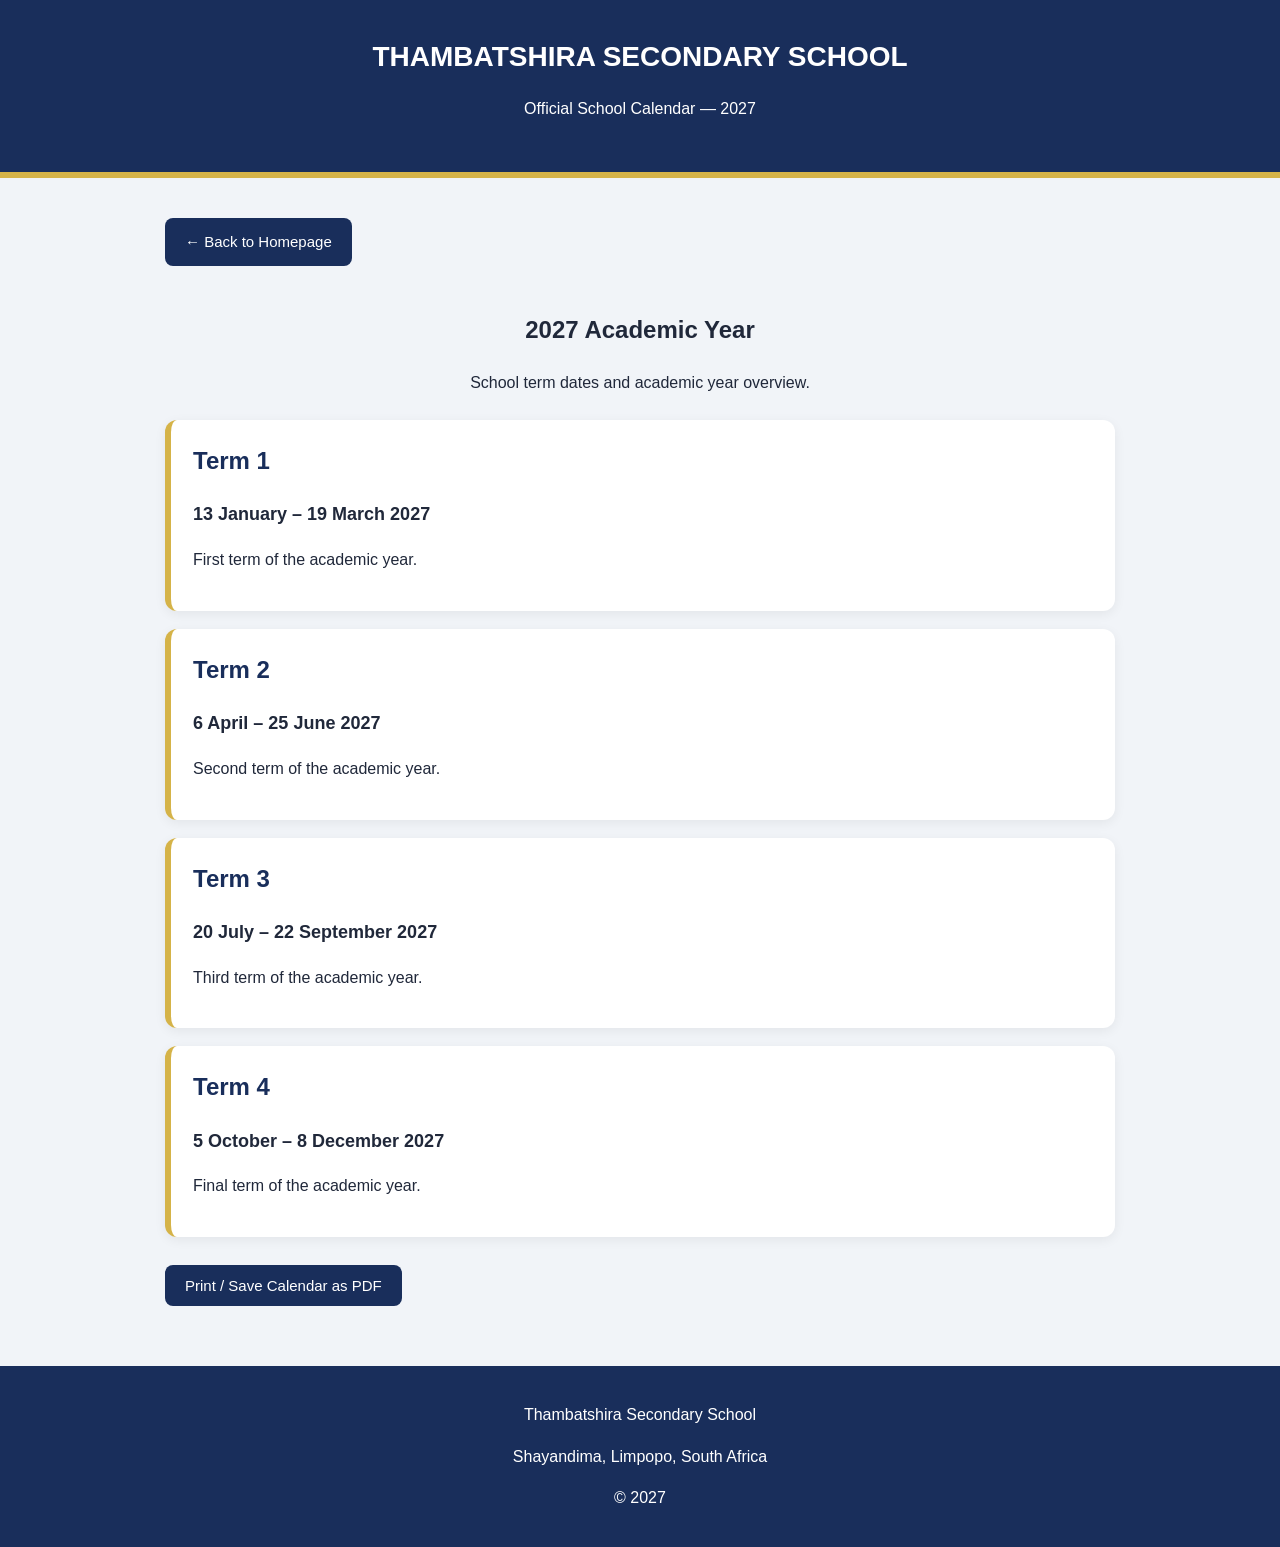
<file: calender-2027.html>
<!DOCTYPE html>
<html lang="en">
<head>
  <meta charset="UTF-8">
  <meta name="viewport" content="width=device-width, initial-scale=1.0">
  <meta name="theme-color" content="#192e5b">

  <title>2027 School Calendar | Thambatshira Secondary School</title>

  <style>
    :root {
      --navy: #192e5b;
      --gold: #d5b348;
      --light: #f1f4f8;
      --white: #ffffff;
    }

    * {
      box-sizing: border-box;
    }

    body {
      margin: 0;
      font-family: Arial, sans-serif;
      background: var(--light);
      color: #20283a;
      line-height: 1.6;
    }

    header {
      background: var(--navy);
      color: white;
      text-align: center;
      padding: 35px 20px;
      border-bottom: 6px solid var(--gold);
    }

    header h1 {
      margin: 0;
      font-size: 28px;
    }

    main {
      width: min(950px, 92%);
      margin: 30px auto;
    }

    .intro {
      text-align: center;
      margin-bottom: 25px;
    }

    .term {
      background: white;
      border-radius: 12px;
      padding: 22px;
      margin-bottom: 18px;
      border-left: 6px solid var(--gold);
      box-shadow: 0 3px 12px #00000010;
    }

    .term h2 {
      color: var(--navy);
      margin-top: 0;
    }

    .dates {
      font-weight: bold;
      font-size: 18px;
    }

    .back {
      display: inline-block;
      background: var(--navy);
      color: white;
      padding: 12px 20px;
      border-radius: 8px;
      text-decoration: none;
      margin: 10px 0 25px;
      border: none;
      cursor: pointer;
      font-size: 15px;
    }

    footer {
      text-align: center;
      background: var(--navy);
      color: white;
      padding: 20px;
      margin-top: 35px;
    }

    @media print {
      .back {
        display: none;
      }

      body {
        background: white;
      }

      .term {
        box-shadow: none;
        break-inside: avoid;
      }
    }
  </style>
</head>

<body>

  <header>
    <h1>THAMBATSHIRA SECONDARY SCHOOL</h1>
    <p>Official School Calendar — 2027</p>
  </header>

  <main>

    <a class="back" href="index.html">← Back to Homepage</a>

    <section class="intro">
      <h2>2027 Academic Year</h2>
      <p>School term dates and academic year overview.</p>
    </section>

    <section class="term">
      <h2>Term 1</h2>
      <p class="dates">13 January – 19 March 2027</p>
      <p>First term of the academic year.</p>
    </section>

    <section class="term">
      <h2>Term 2</h2>
      <p class="dates">6 April – 25 June 2027</p>
      <p>Second term of the academic year.</p>
    </section>

    <section class="term">
      <h2>Term 3</h2>
      <p class="dates">20 July – 22 September 2027</p>
      <p>Third term of the academic year.</p>
    </section>

    <section class="term">
      <h2>Term 4</h2>
      <p class="dates">5 October – 8 December 2027</p>
      <p>Final term of the academic year.</p>
    </section>

    <button class="back" onclick="window.print()">
      Print / Save Calendar as PDF
    </button>

  </main>

  <footer>
    <p>Thambatshira Secondary School</p>
    <p>Shayandima, Limpopo, South Africa</p>
    <p>© 2027</p>
  </footer>

</body>
</html>
</file>
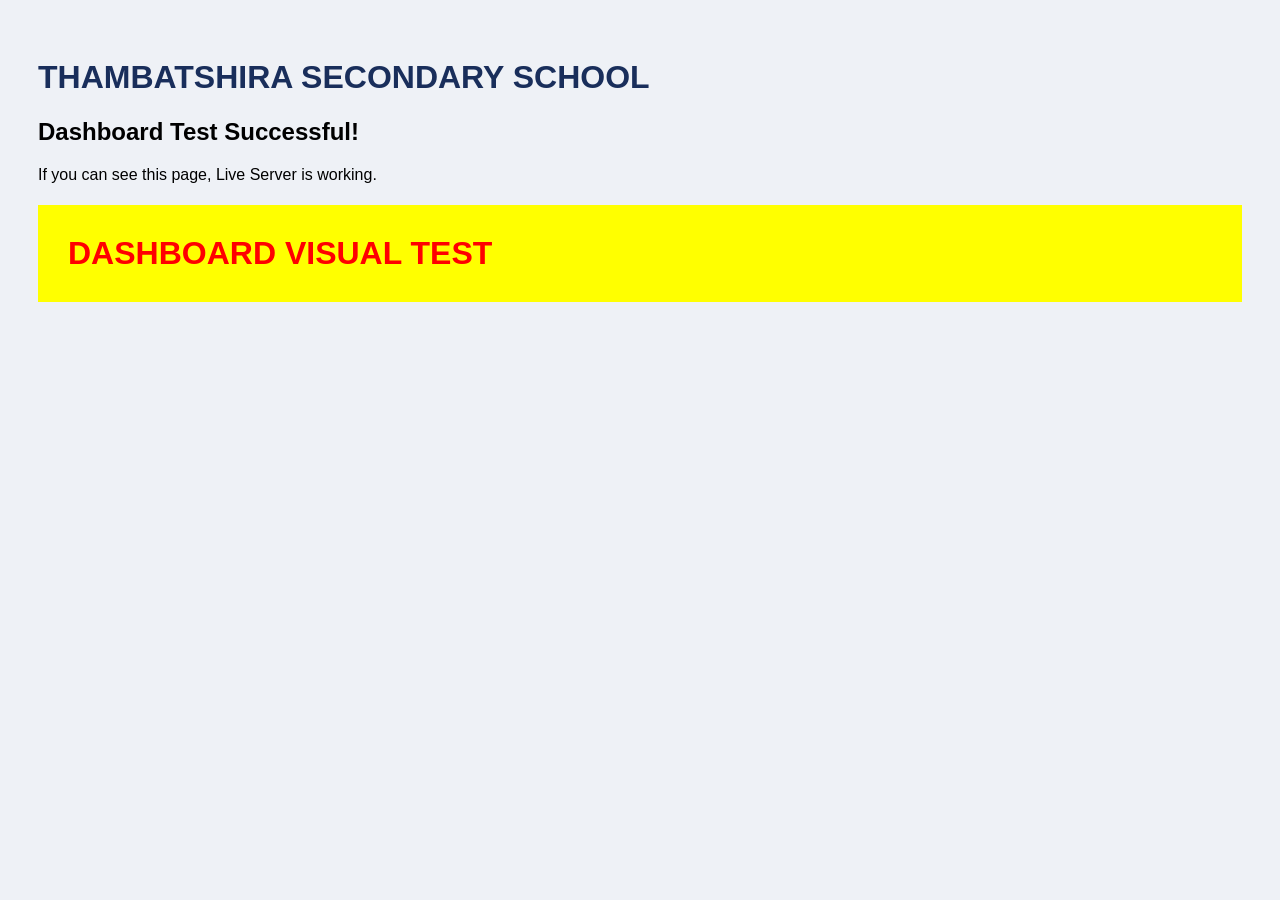
<file: dasboard-test.html>
<!DOCTYPE html>
<html lang="en">
<head>
  <meta charset="UTF-8">
  <title>Dashboard Test</title>
</head>
<body style="font-family:Arial;background:#eef1f6;padding:30px">
  <h1 style="color:#192e5b">THAMBATSHIRA SECONDARY SCHOOL</h1>
  <h2>Dashboard Test Successful!</h2>
  <p>If you can see this page, Live Server is working.</p>
</body>
<h1 style="color: red; background: yellow; padding: 30px">
    DASHBOARD VISUAL TEST
</h1>
</html>
</file>
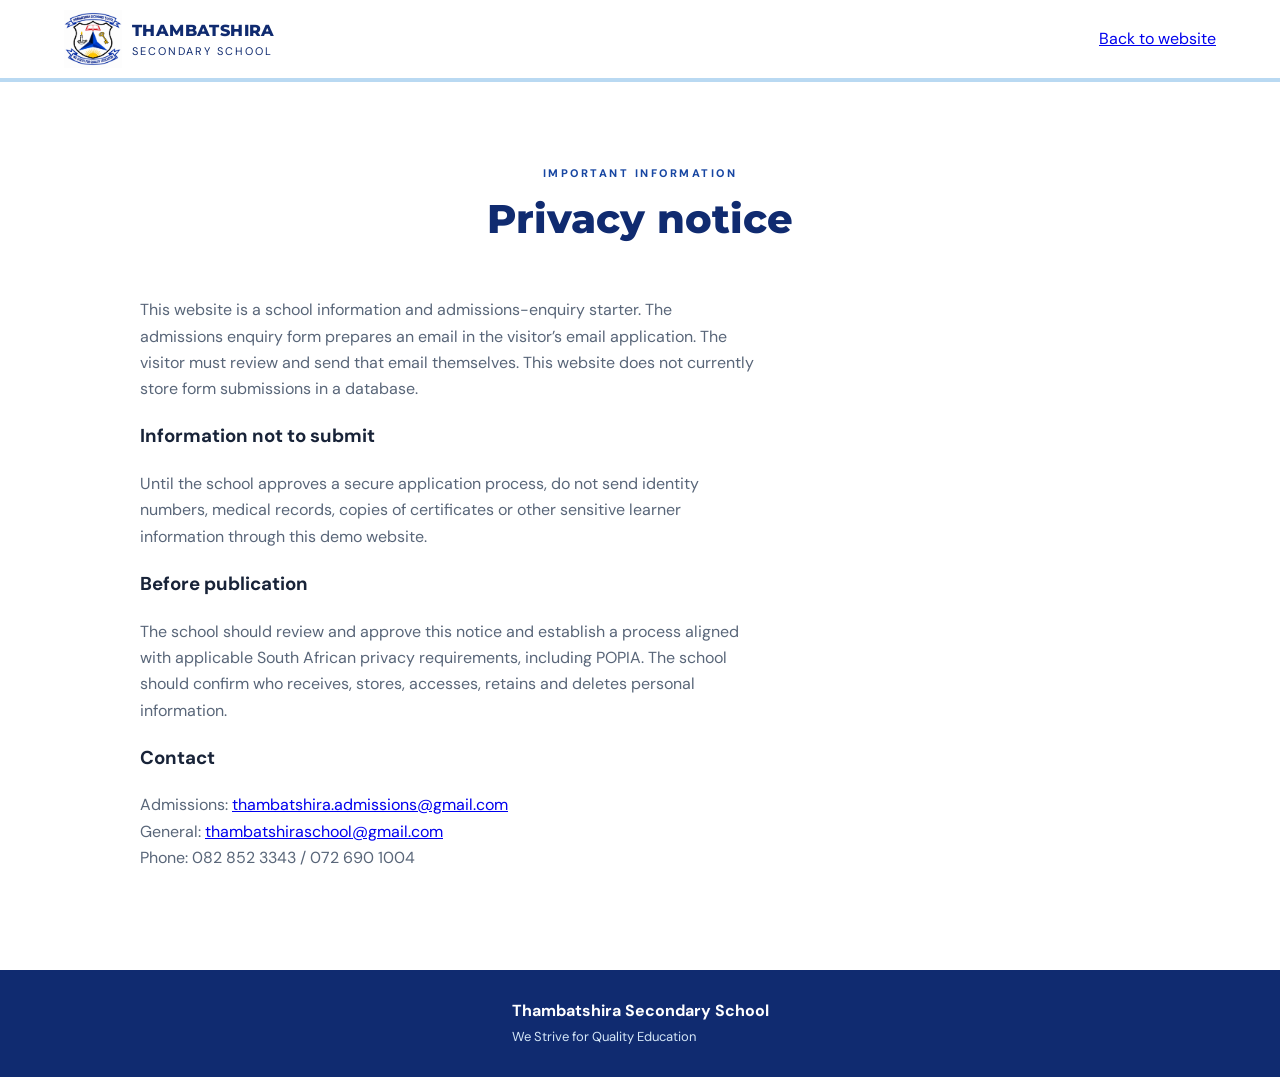
<file: privacy.html>
<!DOCTYPE html>
<html lang="en"><head><meta charset="UTF-8"><meta name="viewport" content="width=device-width,initial-scale=1"><meta name="theme-color" content="#1746a2"><title>Privacy Notice | Thambatshira Secondary School</title><link rel="stylesheet" href="style.css"></head>
<body><header class="site-header"><a class="brand" href="index.html"><img src="school-emblem.jpeg" alt="School emblem"><span><strong>THAMBATSHIRA</strong><small>SECONDARY SCHOOL</small></span></a><a href="index.html">Back to website</a></header>
<main class="section"><div class="section-heading"><p class="eyebrow">IMPORTANT INFORMATION</p><h2>Privacy notice</h2></div><div class="about-grid"><div>
<p>This website is a school information and admissions-enquiry starter. The admissions enquiry form prepares an email in the visitor’s email application. The visitor must review and send that email themselves. This website does not currently store form submissions in a database.</p>
<h3>Information not to submit</h3><p>Until the school approves a secure application process, do not send identity numbers, medical records, copies of certificates or other sensitive learner information through this demo website.</p>
<h3>Before publication</h3><p>The school should review and approve this notice and establish a process aligned with applicable South African privacy requirements, including POPIA. The school should confirm who receives, stores, accesses, retains and deletes personal information.</p>
<h3>Contact</h3><p>Admissions: <a href="mailto:thambatshira.admissions@gmail.com">thambatshira.admissions@gmail.com</a><br>General: <a href="mailto:thambatshiraschool@gmail.com">thambatshiraschool@gmail.com</a><br>Phone: 082 852 3343 / 072 690 1004</p>
</div></div></main><footer><div><strong>Thambatshira Secondary School</strong><p>We Strive for Quality Education</p></div></footer></body></html>
</file>
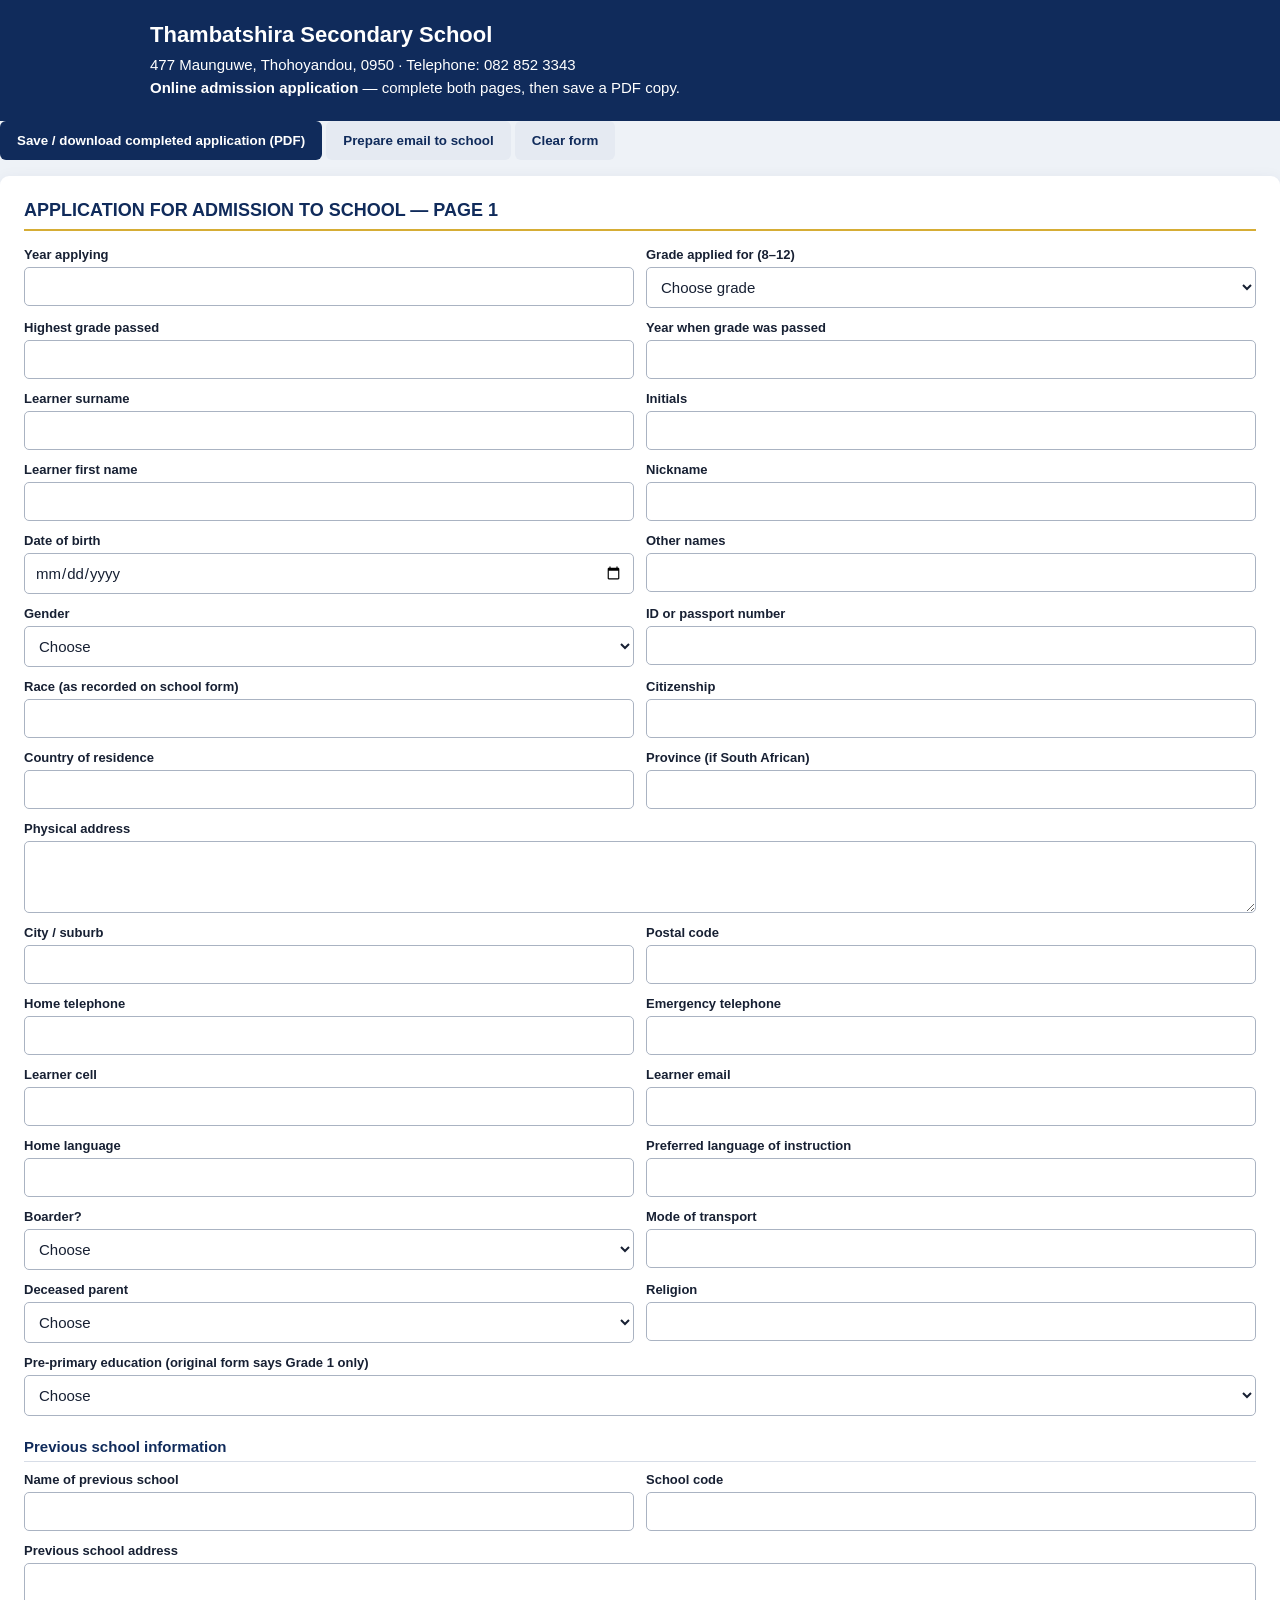
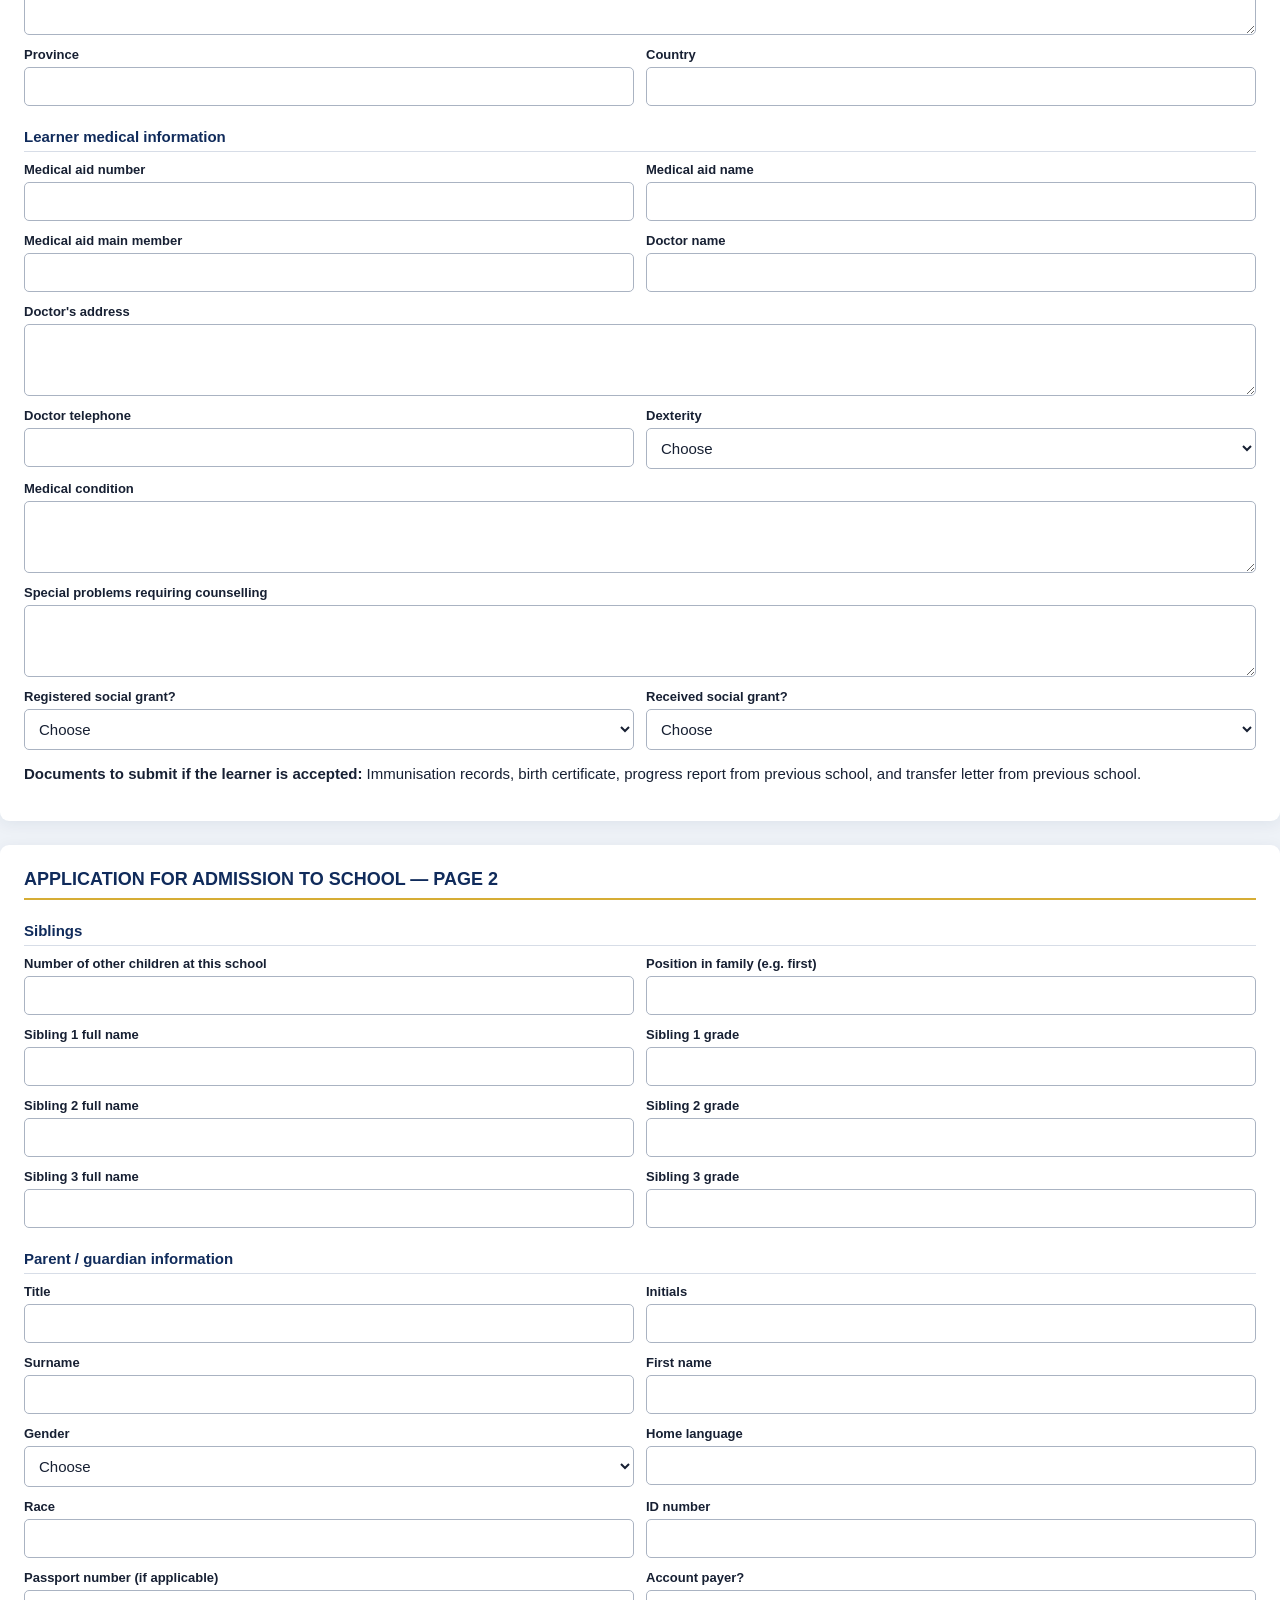
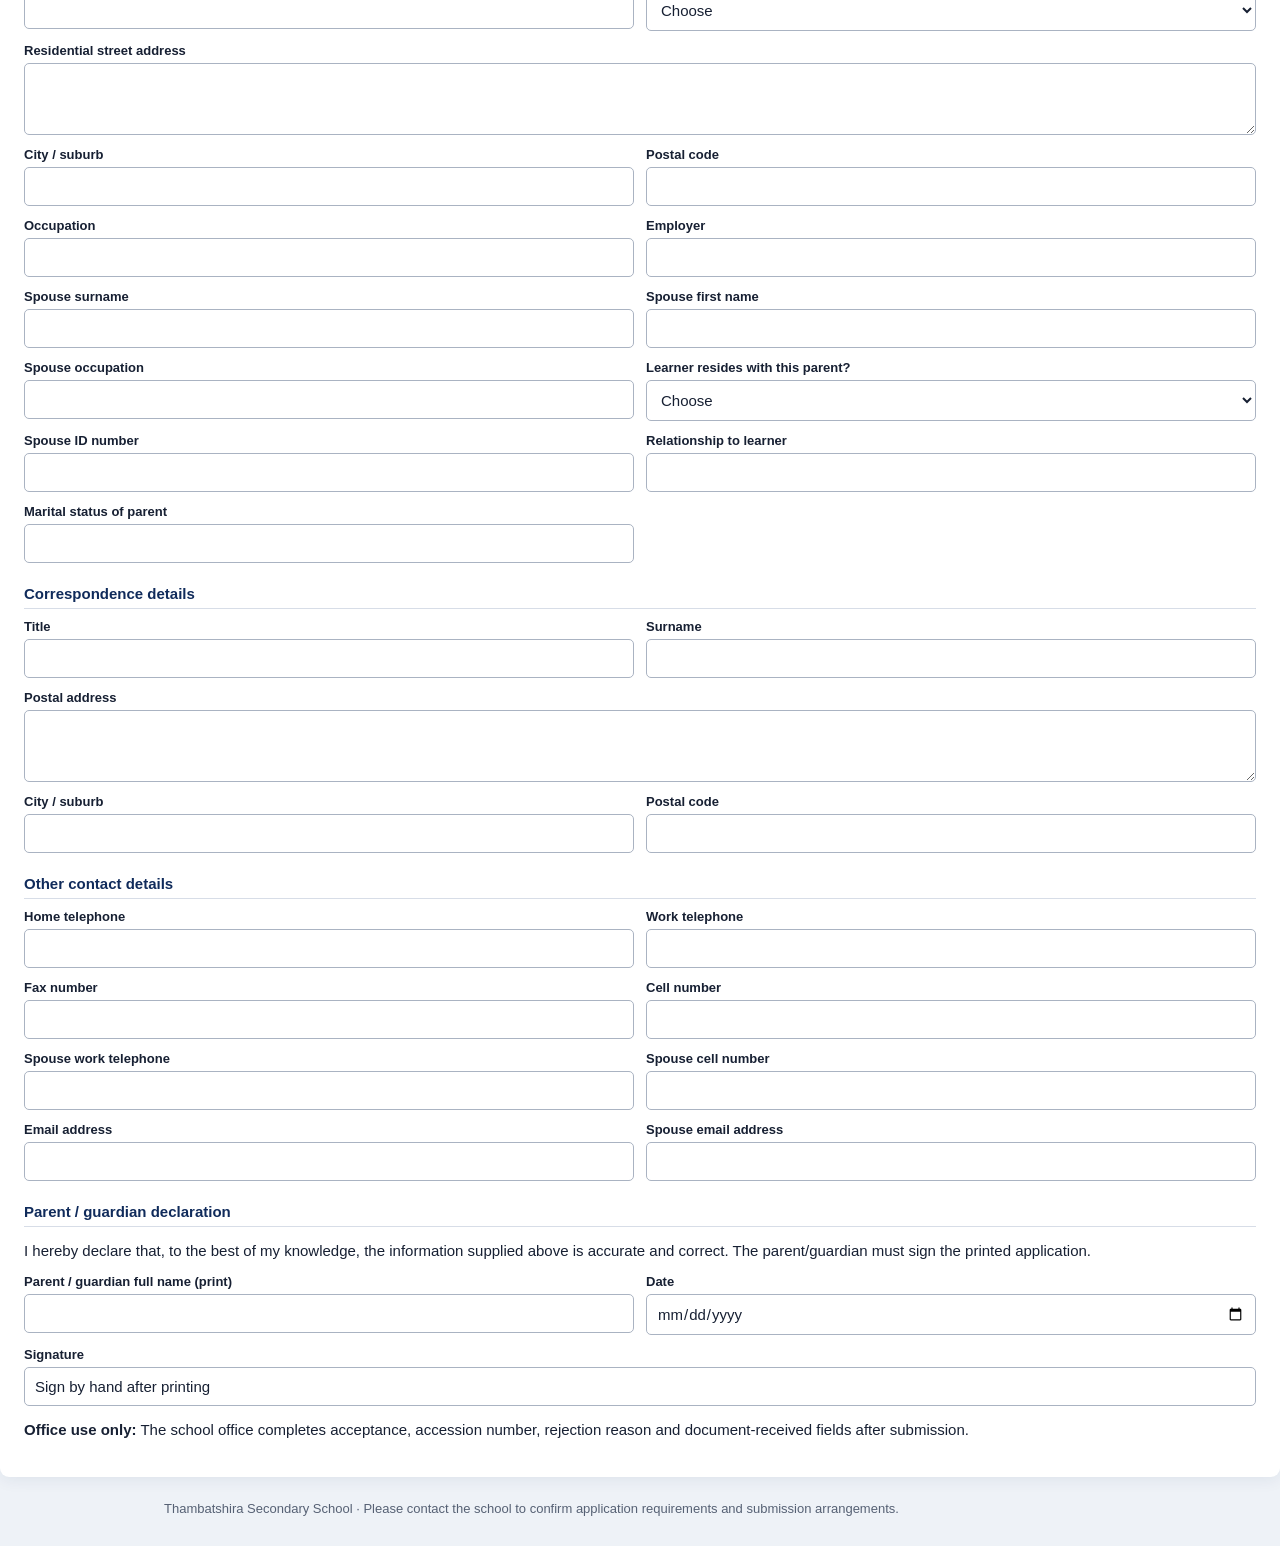
<file: Thambatshira_Admission_Application.html>
<!doctype html>
<html lang="en-ZA">
<head>
<meta charset="utf-8">
<meta name="viewport" content="width=device-width,initial-scale=1">
<meta name="description" content="Online fillable admission application for Thambatshira Secondary School.">
<title>Online Admission Application | Thambatshira Secondary School</title>
<style>
:root{--navy:#102b5b;--gold:#d6ad35;--ink:#172033;--line:#aab3c2}
*{box-sizing:border-box}body{margin:0;background:#eef2f7;color:var(--ink);font:15px Arial,sans-serif}
.top{background:var(--navy);color:white;padding:22px max(18px,calc((100% - 980px)/2))}
.top h1{font-size:22px;margin:0 0 6px}.top p{margin:0;line-height:1.5}
.wrap{max-width:980px;margin:22px auto;padding:0 14px}
.notice{background:#fff8df;border-left:5px solid var(--gold);padding:13px 15px;border-radius:6px;line-height:1.5;margin-bottom:16px}
.actions{display:flex;flex-wrap:wrap;gap:10px;margin:16px 0}
button,.btn{border:0;border-radius:6px;padding:12px 17px;font-weight:700;cursor:pointer;text-decoration:none;display:inline-block}
.primary{background:var(--navy);color:white}.secondary{background:#e5eaf2;color:var(--navy)}
.page{background:white;padding:24px;border-radius:9px;box-shadow:0 3px 16px #102b5b12;margin:16px 0 24px}
h2{font-size:18px;color:var(--navy);border-bottom:2px solid var(--gold);padding-bottom:8px;margin:0 0 16px}
h3{font-size:15px;color:var(--navy);margin:22px 0 10px;border-bottom:1px solid #d7dde7;padding-bottom:6px}
.grid{display:grid;grid-template-columns:repeat(2,minmax(0,1fr));gap:12px}
.field{display:flex;flex-direction:column;gap:5px;min-width:0}
.field.full{grid-column:1/-1}
label{font-size:13px;font-weight:700}
input,select,textarea{width:100%;padding:10px;border:1px solid var(--line);border-radius:5px;font:inherit;background:#fff;color:var(--ink)}
textarea{min-height:72px;resize:vertical}
small{color:#566174;line-height:1.45}
.checks{display:flex;gap:18px;flex-wrap:wrap;padding:8px 0}
.checks label{font-weight:400}
footer{max-width:980px;margin:0 auto;padding:0 14px 30px;color:#566174;font-size:13px}
@media(max-width:650px){.grid{grid-template-columns:1fr}.page{padding:16px}.top h1{font-size:19px}}
@media print{
 body{background:white;font-size:10pt}.top{background:white;color:#111;padding:0 0 12px;border-bottom:2px solid #111}
 .wrap{max-width:none;margin:0;padding:0}.notice,.actions,.no-print,footer{display:none!important}
 .page{box-shadow:none;border-radius:0;margin:0;padding:10mm;break-after:page;page-break-after:always}
 .page:last-of-type{break-after:auto;page-break-after:auto}
 input,select,textarea{border:0;border-bottom:1px solid #555;border-radius:0;padding:3px 1px;background:transparent;color:#111;appearance:none}
 textarea{min-height:35px}.field{break-inside:avoid}h3{margin-top:12px}
}
</style>
</head>
<body>
<header class="top">
<h1>Thambatshira Secondary School</h1>
<p>477 Maunguwe, Thohoyandou, 0950 · Telephone: 082 852 3343</p>
<p><strong>Online admission application</strong> — complete both pages, then save a PDF copy.</p>
</header>
<button class="primary" type="button" onclick="savePdf()">Save / download completed application (PDF)</button>
<button class="secondary" type="button" onclick="prepareEmail()">Prepare email to school</button>
<button class="secondary" type="reset" form="admissionForm">Clear form</button>
</div>
<form id="admissionForm">
<section class="page">
<h2>APPLICATION FOR ADMISSION TO SCHOOL — PAGE 1</h2>
<div class="grid">
<div class="field"><label for="applicationYear">Year applying</label><input id="applicationYear" name="Year applying" type="number" min="2026" required></div>
<div class="field"><label for="grade">Grade applied for (8–12)</label><select id="grade" name="Grade applied for" required><option value="">Choose grade</option><option>8</option><option>9</option><option>10</option><option>11</option><option>12</option></select></div>
<div class="field"><label for="highestGrade">Highest grade passed</label><input id="highestGrade" name="Highest grade passed"></div>
<div class="field"><label for="passedYear">Year when grade was passed</label><input id="passedYear" name="Year grade passed" type="number"></div>
<div class="field"><label for="surname">Learner surname</label><input id="surname" name="Learner surname" required></div>
<div class="field"><label for="initials">Initials</label><input id="initials" name="Initials"></div>
<div class="field"><label for="firstName">Learner first name</label><input id="firstName" name="Learner first name" required></div>
<div class="field"><label for="nickname">Nickname</label><input id="nickname" name="Nickname"></div>
<div class="field"><label for="dob">Date of birth</label><input id="dob" name="Date of birth" type="date" required></div>
<div class="field"><label for="otherNames">Other names</label><input id="otherNames" name="Other names"></div>
<div class="field"><label for="gender">Gender</label><select id="gender" name="Gender"><option value="">Choose</option><option>Male</option><option>Female</option></select></div>
<div class="field"><label for="learnerId">ID or passport number</label><input id="learnerId" name="Learner ID or passport"></div>
<div class="field"><label for="race">Race (as recorded on school form)</label><input id="race" name="Race"></div>
<div class="field"><label for="citizenship">Citizenship</label><input id="citizenship" name="Citizenship"></div>
<div class="field"><label for="country">Country of residence</label><input id="country" name="Country of residence"></div>
<div class="field"><label for="province">Province (if South African)</label><input id="province" name="Province"></div>
<div class="field full"><label for="physicalAddress">Physical address</label><textarea id="physicalAddress" name="Physical address"></textarea></div>
<div class="field"><label for="city">City / suburb</label><input id="city" name="City or suburb"></div>
<div class="field"><label for="postalCode">Postal code</label><input id="postalCode" name="Postal code"></div>
<div class="field"><label for="homeTel">Home telephone</label><input id="homeTel" name="Home telephone" type="tel"></div>
<div class="field"><label for="emergencyTel">Emergency telephone</label><input id="emergencyTel" name="Emergency telephone" type="tel"></div>
<div class="field"><label for="learnerCell">Learner cell</label><input id="learnerCell" name="Learner cell" type="tel"></div>
<div class="field"><label for="learnerEmail">Learner email</label><input id="learnerEmail" name="Learner email" type="email"></div>
<div class="field"><label for="homeLanguage">Home language</label><input id="homeLanguage" name="Home language"></div>
<div class="field"><label for="instructionLanguage">Preferred language of instruction</label><input id="instructionLanguage" name="Preferred language of instruction"></div>
<div class="field"><label for="boarder">Boarder?</label><select id="boarder" name="Boarder"><option value="">Choose</option><option>Yes</option><option>No</option></select></div>
<div class="field"><label for="transport">Mode of transport</label><input id="transport" name="Mode of transport"></div>
<div class="field"><label for="deceasedParent">Deceased parent</label><select id="deceasedParent" name="Deceased parent"><option value="">Choose</option><option>Mother</option><option>Father</option><option>Both</option><option>Neither / not applicable</option></select></div>
<div class="field"><label for="religion">Religion</label><input id="religion" name="Religion"></div>
<div class="field full"><label for="preprimary">Pre-primary education (original form says Grade 1 only)</label><select id="preprimary" name="Pre-primary education"><option value="">Choose</option><option>None</option><option>Non-formal</option><option>Formal</option><option>Not applicable</option></select></div>
</div>
<h3>Previous school information</h3><div class="grid">
<div class="field"><label for="prevSchool">Name of previous school</label><input id="prevSchool" name="Previous school"></div>
<div class="field"><label for="prevCode">School code</label><input id="prevCode" name="Previous school code"></div>
<div class="field full"><label for="prevAddress">Previous school address</label><textarea id="prevAddress" name="Previous school address"></textarea></div>
<div class="field"><label for="prevProvince">Province</label><input id="prevProvince" name="Previous school province"></div>
<div class="field"><label for="prevCountry">Country</label><input id="prevCountry" name="Previous school country"></div>
</div>
<h3>Learner medical information</h3><div class="grid">
<div class="field"><label for="medicalAidNo">Medical aid number</label><input id="medicalAidNo" name="Medical aid number"></div>
<div class="field"><label for="medicalAidName">Medical aid name</label><input id="medicalAidName" name="Medical aid name"></div>
<div class="field"><label for="medicalMain">Medical aid main member</label><input id="medicalMain" name="Medical aid main member"></div>
<div class="field"><label for="doctor">Doctor name</label><input id="doctor" name="Doctor name"></div>
<div class="field full"><label for="doctorAddress">Doctor's address</label><textarea id="doctorAddress" name="Doctor address"></textarea></div>
<div class="field"><label for="doctorTel">Doctor telephone</label><input id="doctorTel" name="Doctor telephone" type="tel"></div>
<div class="field"><label for="dexterity">Dexterity</label><select id="dexterity" name="Dexterity"><option value="">Choose</option><option>Right-handed</option><option>Left-handed</option><option>Ambidextrous</option></select></div>
<div class="field full"><label for="medicalCondition">Medical condition</label><textarea id="medicalCondition" name="Medical condition"></textarea></div>
<div class="field full"><label for="counselling">Special problems requiring counselling</label><textarea id="counselling" name="Special problems requiring counselling"></textarea></div>
<div class="field"><label for="registeredGrant">Registered social grant?</label><select id="registeredGrant" name="Registered social grant"><option value="">Choose</option><option>Yes</option><option>No</option></select></div>
<div class="field"><label for="receivedGrant">Received social grant?</label><select id="receivedGrant" name="Received social grant"><option value="">Choose</option><option>Yes</option><option>No</option></select></div>
</div>
<p><strong>Documents to submit if the learner is accepted:</strong> Immunisation records, birth certificate, progress report from previous school, and transfer letter from previous school.</p>
</section>
<section class="page">
<h2>APPLICATION FOR ADMISSION TO SCHOOL — PAGE 2</h2>
<h3>Siblings</h3><div class="grid">
<div class="field"><label for="siblingsCount">Number of other children at this school</label><input id="siblingsCount" name="Number of siblings at school" type="number" min="0"></div>
<div class="field"><label for="familyPosition">Position in family (e.g. first)</label><input id="familyPosition" name="Position in family"></div>
<div class="field"><label for="sib1">Sibling 1 full name</label><input id="sib1" name="Sibling 1 name"></div><div class="field"><label for="sib1grade">Sibling 1 grade</label><input id="sib1grade" name="Sibling 1 grade"></div>
<div class="field"><label for="sib2">Sibling 2 full name</label><input id="sib2" name="Sibling 2 name"></div><div class="field"><label for="sib2grade">Sibling 2 grade</label><input id="sib2grade" name="Sibling 2 grade"></div>
<div class="field"><label for="sib3">Sibling 3 full name</label><input id="sib3" name="Sibling 3 name"></div><div class="field"><label for="sib3grade">Sibling 3 grade</label><input id="sib3grade" name="Sibling 3 grade"></div>
</div>
<h3>Parent / guardian information</h3><div class="grid">
<div class="field"><label for="parentTitle">Title</label><input id="parentTitle" name="Parent title"></div><div class="field"><label for="parentInitials">Initials</label><input id="parentInitials" name="Parent initials"></div>
<div class="field"><label for="parentSurname">Surname</label><input id="parentSurname" name="Parent surname" required></div><div class="field"><label for="parentFirst">First name</label><input id="parentFirst" name="Parent first name" required></div>
<div class="field"><label for="parentGender">Gender</label><select id="parentGender" name="Parent gender"><option value="">Choose</option><option>Male</option><option>Female</option></select></div>
<div class="field"><label for="parentLanguage">Home language</label><input id="parentLanguage" name="Parent home language"></div>
<div class="field"><label for="parentRace">Race</label><input id="parentRace" name="Parent race"></div>
<div class="field"><label for="parentId">ID number</label><input id="parentId" name="Parent ID number"></div>
<div class="field"><label for="parentPassport">Passport number (if applicable)</label><input id="parentPassport" name="Parent passport number"></div>
<div class="field"><label for="accountPayer">Account payer?</label><select id="accountPayer" name="Account payer"><option value="">Choose</option><option>Yes</option><option>No</option></select></div>
<div class="field full"><label for="parentAddress">Residential street address</label><textarea id="parentAddress" name="Parent residential address"></textarea></div>
<div class="field"><label for="parentCity">City / suburb</label><input id="parentCity" name="Parent city or suburb"></div><div class="field"><label for="parentCode">Postal code</label><input id="parentCode" name="Parent postal code"></div>
<div class="field"><label for="occupation">Occupation</label><input id="occupation" name="Occupation"></div><div class="field"><label for="employer">Employer</label><input id="employer" name="Employer"></div>
<div class="field"><label for="spouseSurname">Spouse surname</label><input id="spouseSurname" name="Spouse surname"></div><div class="field"><label for="spouseFirst">Spouse first name</label><input id="spouseFirst" name="Spouse first name"></div>
<div class="field"><label for="spouseOccupation">Spouse occupation</label><input id="spouseOccupation" name="Spouse occupation"></div>
<div class="field"><label for="residesWith">Learner resides with this parent?</label><select id="residesWith" name="Learner resides with parent"><option value="">Choose</option><option>Yes</option><option>No</option></select></div>
<div class="field"><label for="spouseId">Spouse ID number</label><input id="spouseId" name="Spouse ID number"></div>
<div class="field"><label for="relationship">Relationship to learner</label><input id="relationship" name="Relationship to learner"></div>
<div class="field"><label for="marital">Marital status of parent</label><input id="marital" name="Marital status"></div>
</div>
<h3>Correspondence details</h3><div class="grid">
<div class="field"><label for="corrTitle">Title</label><input id="corrTitle" name="Correspondence title"></div><div class="field"><label for="corrSurname">Surname</label><input id="corrSurname" name="Correspondence surname"></div>
<div class="field full"><label for="postalAddress">Postal address</label><textarea id="postalAddress" name="Postal address"></textarea></div>
<div class="field"><label for="corrCity">City / suburb</label><input id="corrCity" name="Correspondence city"></div><div class="field"><label for="corrCode">Postal code</label><input id="corrCode" name="Correspondence postal code"></div>
</div>
<h3>Other contact details</h3><div class="grid">
<div class="field"><label for="parentHome">Home telephone</label><input id="parentHome" name="Parent home telephone" type="tel"></div><div class="field"><label for="workTel">Work telephone</label><input id="workTel" name="Work telephone" type="tel"></div>
<div class="field"><label for="fax">Fax number</label><input id="fax" name="Fax number"></div><div class="field"><label for="parentCell">Cell number</label><input id="parentCell" name="Parent cell number" type="tel" required></div>
<div class="field"><label for="spouseWork">Spouse work telephone</label><input id="spouseWork" name="Spouse work telephone" type="tel"></div><div class="field"><label for="spouseCell">Spouse cell number</label><input id="spouseCell" name="Spouse cell number" type="tel"></div>
<div class="field"><label for="parentEmail">Email address</label><input id="parentEmail" name="Parent email" type="email" required></div><div class="field"><label for="spouseEmail">Spouse email address</label><input id="spouseEmail" name="Spouse email" type="email"></div>
</div>
<h3>Parent / guardian declaration</h3>
<p>I hereby declare that, to the best of my knowledge, the information supplied above is accurate and correct. The parent/guardian must sign the printed application.</p>
<div class="grid">
<div class="field"><label for="declarant">Parent / guardian full name (print)</label><input id="declarant" name="Declarant full name" required></div>
<div class="field"><label for="declarationDate">Date</label><input id="declarationDate" name="Declaration date" type="date" required></div>
<div class="field full"><label for="signatureNote">Signature</label><input id="signatureNote" value="Sign by hand after printing" readonly></div>
</div>
<p class="no-print"><strong>Office use only:</strong> The school office completes acceptance, accession number, rejection reason and document-received fields after submission.</p>
</section>
</form>
</main>
<footer>Thambatshira Secondary School · Please contact the school to confirm application requirements and submission arrangements.</footer>
<script>
function savePdf(){
 const form=document.getElementById('admissionForm');
 if(!form.reportValidity()) return;
 window.print();
}
function prepareEmail(){
 const form=document.getElementById('admissionForm');
 if(!form.reportValidity()) return;
 const learner=document.getElementById('firstName').value+' '+document.getElementById('surname').value;
 const year=document.getElementById('applicationYear').value;
 const subject=encodeURIComponent('Admission application - '+learner+' - '+year);
 const body=encodeURIComponent('Dear Thambatshira Secondary School Admissions Office,\n\nI have completed the online admission application for '+learner+' (Grade '+document.getElementById('grade').value+', '+year+').\n\nI will attach the completed application PDF and supporting documents to this email.\n\nKind regards,\n'+document.getElementById('declarant').value+'\n'+document.getElementById('parentCell').value);
 alert('Your email app will open. First choose “Save / download completed application (PDF)” and save the PDF. Then attach that PDF and any required supporting documents to the email before sending.');
 window.location.href='mailto:thambatshira.admissions@gmail.com?subject='+subject+'&body='+body;
}
document.getElementById('admissionForm').addEventListener('reset',()=>setTimeout(()=>window.scrollTo({top:0,behavior:'smooth'}),0));
</script>
</body></html>
</file>
<file: style.css>
@import url('https://fonts.googleapis.com/css2?family=DM+Sans:wght@400;500;600;700&family=Montserrat:wght@600;700;800&display=swap');
:root{--navy:#102b70;--blue:#1746a2;--powder:#b9d9f2;--powder-light:#eaf4fc;--grey:#68717d;--light-grey:#f1f3f5;--ink:#182338;--white:#fff;--gold:#f2c21b}
*{box-sizing:border-box}html{scroll-behavior:smooth;scroll-padding-top:88px}body{margin:0;color:var(--ink);font-family:'DM Sans',Arial,sans-serif;line-height:1.65;background:#fff;position:relative}
.watermark{position:fixed;inset:0;z-index:-1;pointer-events:none;background-image:url('school-emblem.jpeg');background-repeat:no-repeat;background-position:center 53%;background-size:min(78vw,850px);opacity:.18}
.site-header{height:82px;padding:0 clamp(18px,5vw,76px);display:flex;align-items:center;justify-content:space-between;background:rgba(255,255,255,.96);border-bottom:4px solid var(--powder);position:sticky;top:0;z-index:20;backdrop-filter:blur(12px)}
.brand{display:flex;align-items:center;gap:10px;color:var(--navy);text-decoration:none;line-height:1.1}.brand img{width:58px;height:58px;object-fit:contain}.brand strong{font:800 16px Montserrat,sans-serif;letter-spacing:.4px}.brand small{display:block;font-size:11px;letter-spacing:2px;margin-top:5px}
nav{display:flex;gap:clamp(12px,2vw,28px)}nav a{font-size:13px;font-weight:700;color:var(--navy);text-decoration:none}nav a:hover{color:#438bc8}.menu-toggle{display:none;background:none;border:0;font-size:27px;color:var(--navy)}
.hero{min-height:590px;padding:72px clamp(22px,8vw,125px);display:grid;grid-template-columns:1.1fr .9fr;align-items:center;gap:30px;background:linear-gradient(110deg,rgba(234,244,252,.96),rgba(255,255,255,.86) 62%,rgba(185,217,242,.75));overflow:hidden}
.eyebrow{font-size:11px;font-weight:800;letter-spacing:2.5px;color:var(--blue);margin:0 0 12px}.hero h1{font:800 clamp(38px,5.4vw,68px)/1.12 Montserrat,sans-serif;color:var(--navy);margin:0}.hero h1 span{color:#397dbb}.hero-copy{font-size:18px;max-width:520px;color:#526174;margin:22px 0 28px}.hero-actions{display:flex;gap:12px;flex-wrap:wrap}.button{display:inline-flex;justify-content:center;align-items:center;text-decoration:none;padding:13px 20px;border-radius:7px;font-weight:700;font-size:13px;transition:.2s}.button:hover{transform:translateY(-2px)}.primary{background:var(--blue);color:white;box-shadow:0 8px 20px #1746a233}.outline{border:2px solid var(--blue);color:var(--blue);background:#ffffffc9}.outline.dark{border-color:#9aabba;color:var(--navy)}.location-line{font-size:12px;color:#687789;margin-top:30px}.hero-emblem{display:flex;justify-content:center;align-items:center}.hero-emblem img{width:min(100%,470px);filter:drop-shadow(0 16px 24px #122d5522);mix-blend-mode:multiply}
.quick-facts{display:grid;grid-template-columns:repeat(3,1fr);background:var(--navy);color:white;padding:25px clamp(20px,10vw,150px);text-align:center}.quick-facts div+div{border-left:1px solid #ffffff40}.quick-facts strong{display:block;font:700 19px Montserrat}.quick-facts span{font-size:12px;color:#d6e8f7}
.section{padding:82px clamp(22px,9vw,140px);background:rgba(255,255,255,.92)}.tinted{background:rgba(234,244,252,.94)}.section-heading{text-align:center;max-width:720px;margin:0 auto 38px}.section-heading h2{font:800 clamp(28px,3.5vw,40px) Montserrat;color:var(--navy);margin:0 0 10px}.section-heading>p:last-child{color:#627084}.about-grid{display:grid;grid-template-columns:1.5fr .8fr;gap:55px;align-items:center;max-width:1000px;margin:auto}.about-grid p{color:#596679}.lead{font:700 23px Montserrat;color:var(--navy)!important}.motto-card{background:var(--navy);color:white;text-align:center;padding:25px;border-radius:14px;box-shadow:0 15px 30px #102b7024}.motto-card img{width:115px;height:115px;object-fit:contain;background:white;border-radius:50%;padding:5px}.motto-card h3{margin:12px 0 0}.motto-card p{font:700 20px Montserrat;color:white}
.subject-grid{display:grid;grid-template-columns:repeat(4,1fr);gap:16px;max-width:1100px;margin:auto}.subject-card{background:#fff;border:1px solid #dbe6ef;border-top:4px solid var(--blue);padding:22px;border-radius:9px;box-shadow:0 7px 20px #102b7009}.subject-card span{font:800 12px Montserrat;color:#5d91c2}.subject-card h3{font:700 16px Montserrat;color:var(--navy);margin:10px 0 5px}.subject-card p{font-size:13px;color:#687486;margin:0}
.admissions-panel{max-width:1050px;margin:auto;display:grid;grid-template-columns:1.3fr .9fr;gap:35px;padding:32px;background:#fff;border:1px solid #dbe6ef;border-radius:14px;box-shadow:0 12px 35px #102b7010}.admissions-panel h3{font:700 22px Montserrat;color:var(--navy);margin-top:0}.admissions-panel p{color:#596679}.contact-actions{display:flex;flex-direction:column;align-items:flex-start;gap:12px;border-left:1px solid #e1e7ee;padding-left:30px}.contact-actions p{font-size:13px;overflow-wrap:anywhere;margin:4px 0}.notice,.small-note{font-size:12px;color:#6e7886}.small-note{text-align:center;margin-top:16px}
.feature-grid{display:grid;grid-template-columns:repeat(3,1fr);gap:17px;max-width:1100px;margin:auto}.feature-grid article{background:white;border:1px solid #dce7f0;border-radius:11px;padding:23px;min-height:210px}.feature-icon{font-size:27px}.feature-grid h3{font:700 17px Montserrat;color:var(--navy);margin:8px 0}.feature-grid p{font-size:13px;color:#657185}.coming{display:inline-block;font-size:11px;font-weight:700;color:#356da7;background:var(--powder-light);padding:5px 8px;border-radius:5px}.uniform-chip{display:inline-flex;align-items:center;gap:7px;margin:3px 4px 3px 0;padding:5px 8px;border-radius:5px;background:#f1f3f5;font-size:11px}.uniform-chip i{width:10px;height:10px;border-radius:50%;background:#b9d9f2;border:1px solid #8a9aaa}.uniform-chip:nth-of-type(2) i,.uniform-chip:nth-of-type(3) i{background:#9ca3ad}.uniform-chip:nth-of-type(4) i{background:#1746a2}
.contact-grid{display:grid;grid-template-columns:repeat(3,1fr);gap:16px;max-width:1100px;margin:auto}.contact-card{background:white;border:1px solid #dce6ef;border-radius:10px;padding:24px}.contact-card h3{font:700 17px Montserrat;color:var(--navy)}.contact-card p{font-size:13px;color:#596679}.contact-card a{color:#225eaa;font-weight:700;font-size:13px;overflow-wrap:anywhere}
footer{display:flex;justify-content:center;align-items:center;gap:18px;padding:28px 20px;background:var(--navy);color:white;text-align:left}footer img{width:70px;height:70px;object-fit:contain;background:white;border-radius:50%;padding:4px}footer p{margin:2px 0;color:#d5e7f7;font-size:13px}footer small{font-size:11px;color:#c2d3e5}
@media(max-width:850px){nav{gap:12px}nav a{font-size:11px}.hero{min-height:auto;padding-top:60px;padding-bottom:60px}.subject-grid{grid-template-columns:repeat(2,1fr)}.feature-grid{grid-template-columns:repeat(2,1fr)}}
@media(max-width:650px){.site-header{height:72px}.brand img{width:48px;height:48px}.brand strong{font-size:13px}.brand small{font-size:9px}.menu-toggle{display:block}nav{display:none;position:absolute;top:72px;left:0;right:0;background:white;padding:16px 22px 22px;box-shadow:0 12px 18px #102b7018;flex-direction:column}nav.open{display:flex}nav a{font-size:14px;padding:7px 0}.hero{grid-template-columns:1fr;text-align:center;padding:55px 22px 40px}.hero-copy{margin-left:auto;margin-right:auto}.hero-actions{justify-content:center}.hero-emblem img{width:min(78%,310px)}.location-line{margin-top:20px}.quick-facts{padding:20px 8px}.quick-facts strong{font-size:14px}.quick-facts span{font-size:10px}.section{padding:60px 20px}.about-grid,.admissions-panel{grid-template-columns:1fr;gap:22px}.motto-card{max-width:320px;margin:auto}.subject-grid{grid-template-columns:1fr 1fr;gap:10px}.subject-card{padding:15px}.subject-card h3{font-size:14px}.feature-grid,.contact-grid{grid-template-columns:1fr}.contact-actions{border-left:0;border-top:1px solid #e1e7ee;padding:20px 0 0}.watermark{background-size:125vw;background-position:center 55%;opacity:.13}footer{flex-direction:column;text-align:center}}

.downloads-panel{max-width:1050px;margin:auto}.download-item{display:grid;grid-template-columns:auto 1fr auto;gap:20px;align-items:center;background:#fff;border:1px solid #dbe6ef;border-left:5px solid var(--blue);border-radius:12px;padding:25px;box-shadow:0 10px 28px #102b7010}.download-item h3{font:700 18px Montserrat;color:var(--navy);margin:0 0 7px}.download-item p{font-size:13px;color:#596679;margin:0 0 12px}.download-actions{display:flex;flex-direction:column;align-items:flex-start;gap:9px}.text-link{font-size:12px;font-weight:700;color:#225eaa}@media(max-width:650px){.download-item{grid-template-columns:1fr}.download-actions{align-items:stretch}.download-actions .button{width:100%}}

.principal-section{background:rgba(255,255,255,.94)}
.principal-grid{max-width:1050px;margin:auto;display:grid;grid-template-columns:minmax(250px,.78fr) 1.35fr;gap:42px;align-items:center}
.principal-photo-wrap{background:#fff;padding:10px;border:1px solid #dbe6ef;border-radius:14px;box-shadow:0 15px 35px #102b7018;max-width:390px;margin:auto}
.principal-photo-wrap img{display:block;width:100%;height:430px;object-fit:cover;object-position:center 25%;border-radius:9px}
.principal-caption{display:flex;flex-direction:column;padding:13px 8px 5px;color:var(--navy)}
.principal-caption strong{font:700 16px Montserrat}
.principal-caption span{font-size:12px;color:#637187;margin-top:3px}
.principal-message{background:#f7fbff;border-left:4px solid var(--blue);border-radius:0 12px 12px 0;padding:28px 32px}
.principal-message p{color:#566477}
.principal-message .lead{color:var(--navy)}
.principal-message .principal-signoff{font:700 17px Montserrat;color:var(--blue);margin-bottom:4px}
.principal-message .principal-role{font-size:13px;font-weight:700;color:var(--navy);margin-top:0}
@media(max-width:650px){.principal-grid{grid-template-columns:1fr;gap:22px}.principal-photo-wrap{max-width:330px}.principal-photo-wrap img{height:390px}.principal-message{padding:22px}}

.enquiry-form{background:#f7fbff;border:1px solid #dbe6ef;border-radius:12px;padding:24px;display:flex;flex-direction:column;gap:9px}
.enquiry-form h3{font:700 20px Montserrat;color:var(--navy);margin:0 0 8px}
.enquiry-form label{font-size:13px;font-weight:700;color:var(--navy)}
.enquiry-form input,.enquiry-form select,.enquiry-form textarea{width:100%;font:14px 'DM Sans',Arial,sans-serif;padding:11px 12px;border:1px solid #cbd7e3;border-radius:6px;background:#fff;color:var(--ink)}
.enquiry-form input:focus,.enquiry-form select:focus,.enquiry-form textarea:focus{outline:2px solid #8bbbe3;border-color:var(--blue)}
.enquiry-form .form-consent{display:flex;gap:9px;align-items:flex-start;font-weight:400;color:#526174;margin:5px 0}
.enquiry-form .form-consent input{width:auto;margin-top:4px}
.enquiry-form .button{border:0;cursor:pointer}
.form-message{font-size:12px;color:#1746a2;min-height:1em}
.footer-privacy{display:inline-block;margin-top:8px;color:#d5e7f7;font-size:12px}
@media(max-width:650px){.enquiry-form{padding:18px}}

/* LIVE SCHOOL ANNOUNCEMENTS AND EVENTS */

.live-updates-grid {
  max-width: 1100px;
  margin: auto;
  display: grid;
  grid-template-columns: repeat(2, minmax(0, 1fr));
  gap: 25px;
}

.live-heading {
  font: 700 19px Montserrat, sans-serif;
  color: var(--navy);
  margin: 0 0 15px;
}

.live-list {
  display: flex;
  flex-direction: column;
  gap: 14px;
}

.live-card {
  background: white;
  border: 1px solid #dbe6ef;
  border-left: 5px solid var(--gold);
  border-radius: 10px;
  padding: 20px;
  box-shadow: 0 7px 20px #102b7009;
}

.live-card h4 {
  font: 700 16px Montserrat, sans-serif;
  color: var(--navy);
  margin: 0 0 9px;
}

.live-card p {
  font-size: 13px;
  color: #596679;
  white-space: pre-wrap;
  overflow-wrap: anywhere;
}

.live-date {
  font-size: 12px;
  font-weight: 700;
  color: #397dbb;
}

.live-loading,
.live-empty,
.live-error {
  background: var(--powder-light);
  padding: 16px;
  border-radius: 8px;
  font-size: 13px;
  color: #526174;
}

.live-error {
  color: #a83232;
  background: #fff0f0;
}

@media(max-width:650px) {
  .live-updates-grid {
    grid-template-columns: 1fr;
  }
}

.staff-portal-link {
    display: inline-block;
    margin-top: 12px;
    padding: 9px 18px;
    background: #12356f;
    color: #ffffff;
    text-decoration: none;
    border: 1px solid #e5b72f;
    border-radius: 6px;
    font-weight: 600;
    transition: 0.3s ease;
}

.staff-portal-link:hover {
    background: #e5b72f;
    color: #12356f;
}
</file>
